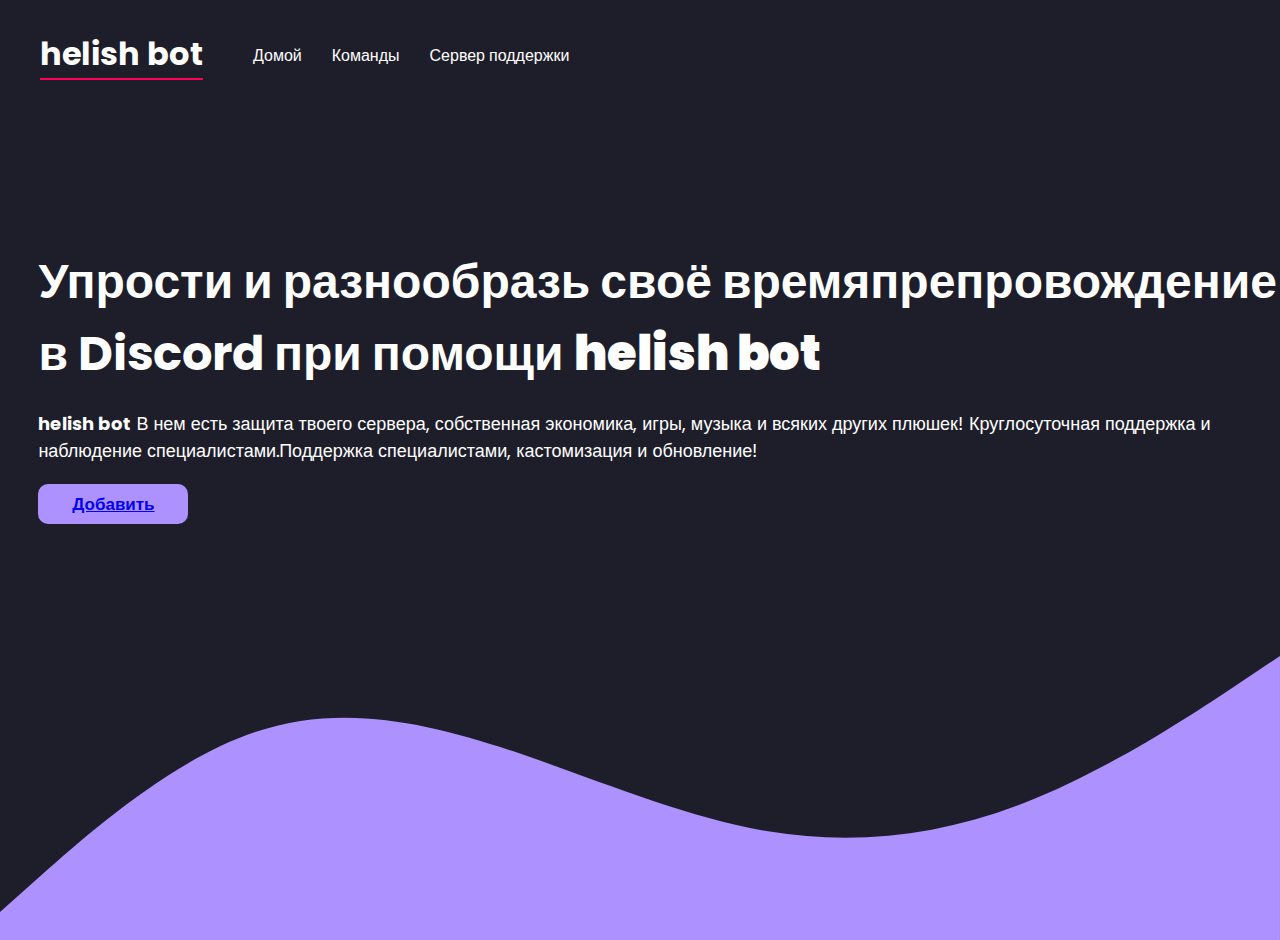
<file: index.html>
<!DOCTYPE html>
<html>
<head>
	<title>helish bot | Home</title>
	<link rel="stylesheet" type="text/css" href="styles.css">
</head>
<body>
	<header>
		<h1>helish bot</h1>
		<ul>
			<li><a href="index.html">Домой</a></li>
			<li><a href="commands.html">Команды</a></li>
<!--			<li><a href="https://top.gg/bot/593487795742441525/invite" target="_blank">Invite</a></li>-->
			<li><a href="https://discord.com/invite/u2UM3tf" target="_blank">Сервер поддержки</a></li>
		</ul>
	</header>
	<div id="content" class="content">
		<h1>Упрости и разнообразь своё времяпрепровождение в Discord при помощи <strong>helish bot</strong></h1>
		<p><strong>helish bot</strong> В нем есть  защита твоего сервера, собственная экономика, игры, музыка и всяких других плюшек! Круглосуточная поддержка и наблюдение специалистами.Поддержка  специалистами, кастомизация и обновление!
</p>
		<section>
			<button id="get-started-btn"><a href="https://top.gg/bot/593487795742441525/invite" target="_blank">Добавить</a</button>
<!--			<button id="add-btn">Add to your server</button>-->
		</section>
		<svg xmlns="http://www.w3.org/2000/svg" viewBox="0 0 1440 320"><path fill="#ad92ff" fill-opacity="1" d="M0,288L48,245.3C96,203,192,117,288,85.3C384,53,480,75,576,106.7C672,139,768,181,864,197.3C960,213,1056,203,1152,165.3C1248,128,1344,64,1392,32L1440,0L1440,320L1392,320C1344,320,1248,320,1152,320C1056,320,960,320,864,320C768,320,672,320,576,320C480,320,384,320,288,320C192,320,96,320,48,320L0,320Z"></path></svg>
	</div>
</body>
</html>
</file>
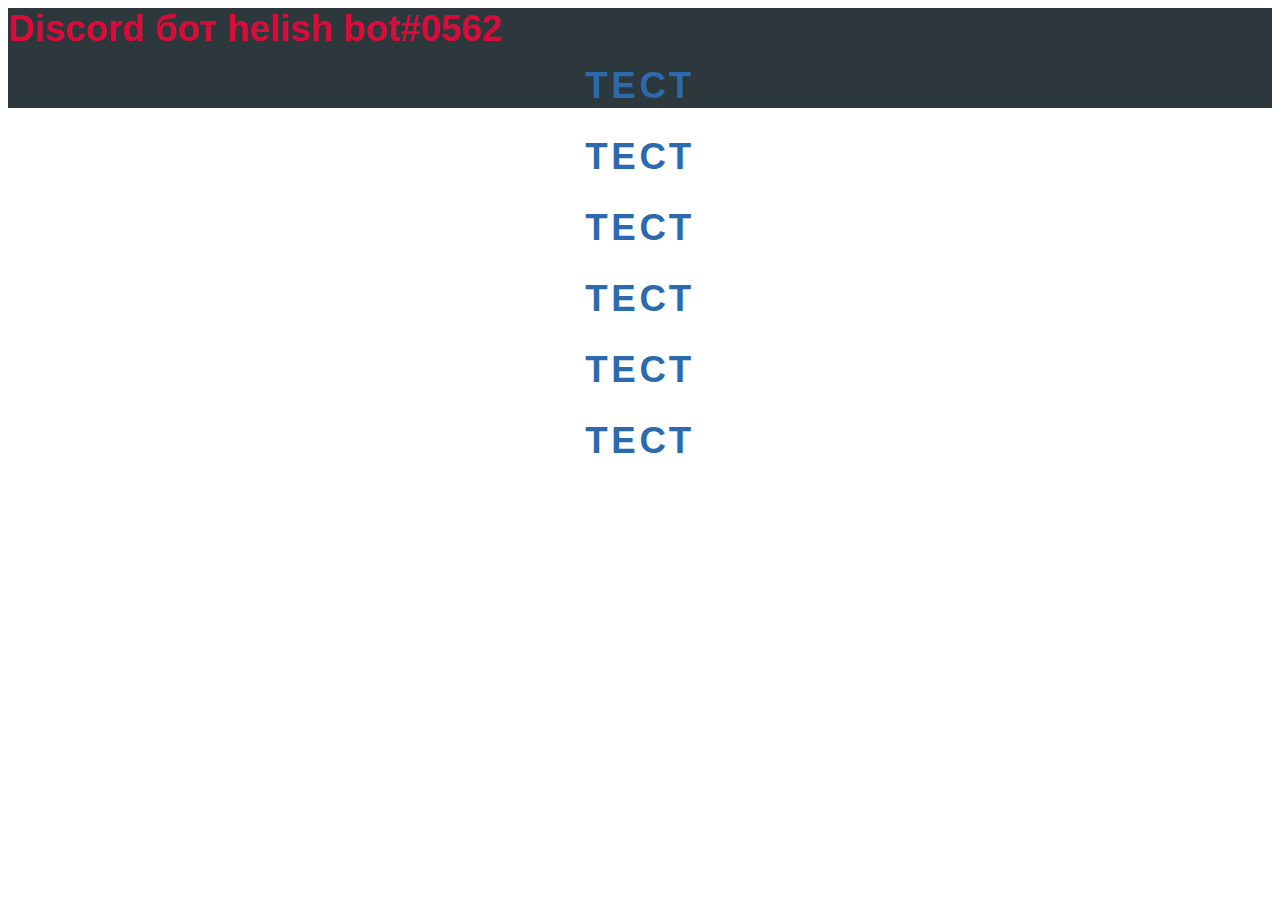
<file: maybe new/index.html>
<html lang="en">
<head>
	<meta charset="UTF-8">
	<meta http-equiv="X-UA-Compatible" content="IE=edge">
	<meta name="viewport" content="width=device-width, initial-scale=1.0">
	<link href="https://cdn.jsdelivr.net/npm/bootstrap@5.0.0-beta1/dist/css/bootstrap.min.css" rel="stylesheet" integrity="sha384-giJF6kkoqNQ00vy+HMDP7azOuL0xtbfIcaT9wjKHr8RbDVddVHyTfAAsrekwKmP1" crossorigin="anonymous">
	<link rel="stylesheet" href="index.css">
	<title>Document</title>
</head>
<body>
	<div class="container-fluid">
		
		<div class="row align-items-center justify-content-center header row-cols-3">
			<div class="col-md-6">
				Discord бот helish bot#0562
			</div>
			<div class="col-md-1 button">тест</div>
			<div class="col-md-1 button">тест</div>
			<div class="col-md-1 button">тест</div>
			<div class="col-md-1 button">тест</div>
			<div class="col-md-1 button">тест</div>
			<div class="col-md-1 button">тест</div>
		</div>   
	</div>
</body>
</html>
</file>
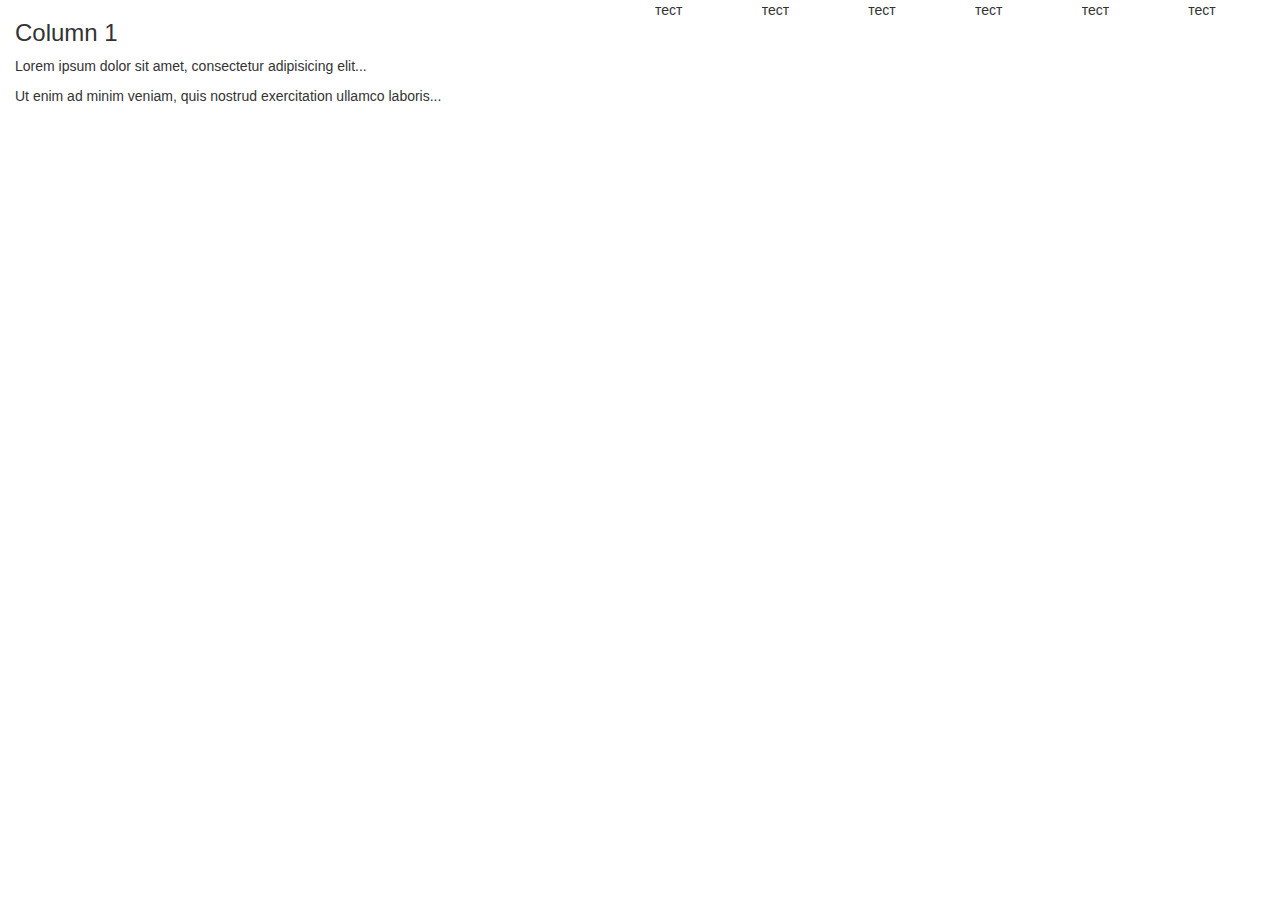
<file: maybe new/test.html>
<!DOCTYPE html>
<html lang="en">
<head>
  <title>Bootstrap Example</title>
  <meta charset="utf-8">
  <meta name="viewport" content="width=device-width, initial-scale=1">
  <link rel="stylesheet" href="https://maxcdn.bootstrapcdn.com/bootstrap/3.4.1/css/bootstrap.min.css">
  <script src="https://ajax.googleapis.com/ajax/libs/jquery/3.5.1/jquery.min.js"></script>
  <script src="https://maxcdn.bootstrapcdn.com/bootstrap/3.4.1/js/bootstrap.min.js"></script>
</head>
<body>
<div class="container-fluid">
  <div class="row align-items-center justify-content-around">
    <div class="col-sm-6">
      <h3>Column 1</h3>
      <p>Lorem ipsum dolor sit amet, consectetur adipisicing elit...</p>
      <p>Ut enim ad minim veniam, quis nostrud exercitation ullamco laboris...</p>
    </div>
    <div class="col-sm-1 button">тест</div>
    <div class="col-sm-1 button">тест</div>
    <div class="col-sm-1 button">тест</div>
    <div class="col-sm-1 button">тест</div>
    <div class="col-sm-1 button">тест</div>
    <div class="col-sm-1 button">тест</div>
  </div>
</div>

</body>
</html>
</file>
<file: styles.css>
@import url('https://fonts.googleapis.com/css2?family=Poppins:ital,wght@0,100;0,200;0,300;0,400;0,500;0,600;0,700;0,800;0,900;1,100;1,200;1,300;1,400;1,500;1,600;1,700;1,800;1,900&display=swap');

*
{
	margin: 0;
	padding: 0;
	box-sizing: border-box;
	font-family: 'Poppins', sans-serif;
}

body
{
	background: rgb(30, 30, 42);
	overflow-y: hidden;
}

header
{
	display: flex;
	align-items: center;
	flex-wrap: wrap;
	flex-direction: row;
	text-align: center;
	margin-top: 30px;
	margin-left: 40px;
}

header h1
{
	margin-right: 50px;
	color: #fff;
	border-bottom: 2px solid #ff0158;
}

header ul
{
	display: flex;
	align-items: center;
	flex-direction: row;
	flex-wrap: wrap;
	text-align: center;
}

header ul li
{
	list-style: none;
	margin-right: 30px;
}

header ul li a
{
	text-decoration: none;
	color: #fff;
}

header ul li a:hover
{
	color: #ff0158;
}

.content
{
	display: flex;
	color: #fff;
	justify-content: center;
	flex-direction: column;
	flex-wrap: wrap;
	margin-top: 13%;
	margin-left: 3%;
}

.content section
{
	display: flex;
	align-items: center;
	flex-direction: row;
	flex-wrap: wrap;
}

.content h1
{
	font-size: 3em;
}

.content p
{
	margin-top: 20px;
	font-size: 18px;
}

.content button
{
	margin-top: 20px;
	width: 150px;
	font-size: 17px;
	height: 40px;
	outline: none;
	border: none;
	margin-right: 20px;
	text-align: center;
	border-radius: 10px;
	font-weight: 600;
	cursor: pointer;
}

.content #get-started-btn
{
	background: rgb(173, 146, 255);
	color: #fff;
}

.content #add-btn
{
	background: #fff;
	color: #000;
	width: 200px;
}

.content svg
{
	position: absolute;
	bottom: -40px;
	left: 0;
}
</file>
<file: maybe new/index.css>
body
{
    font-family: 'Source Sans Pro', sans-serif;
    font-size: 11pt;
}

.header
{
    font-size: 2.5em;
    font-weight: 700;
    background: #2C383B;
    color: #d90b3b;
    height: 100px;
}

.button
{
    line-height: 71px;
    color: #2D69AD;   
    letter-spacing: 0.10em;
    text-decoration: none;
    text-transform: uppercase;
    font-size: 1em;
    text-align: center;
}
</file>
